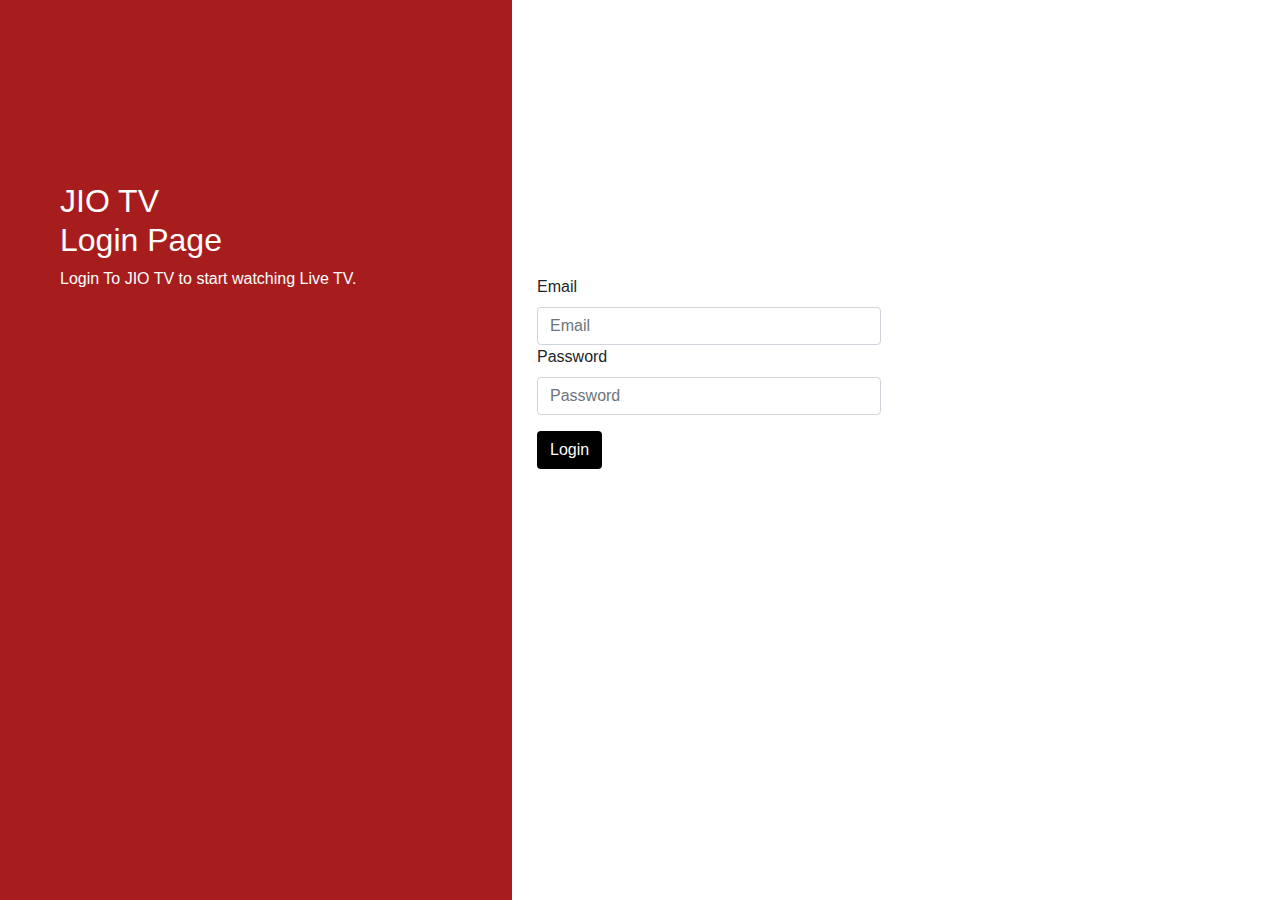
<file: templates/login.html>
<html>

<head>
    <meta charset="utf-8">
    <meta http-equiv="X-UA-Compatible" content="IE=edge">
    <meta name="viewport" content="width=device-width, initial-scale=1, shrink-to-fit=no">
    <title>JIO TV Login</title>
    <style>
        body {
            font-family: "Lato", sans-serif;
        }


        .main-head {
            height: 150px;
            background: #FFF;

        }

        .sidenav {
            height: 100%;
            background-color: rgb(167, 29, 29);
            overflow-x: hidden;
            padding-top: 20px;
        }


        .main {
            padding: 0px 10px;
        }

        @media screen and (max-height: 450px) {
            .sidenav {
                padding-top: 15px;
            }
        }

        @media screen and (max-width: 450px) {
            .login-form {
                margin-top: 10%;
            }

            .register-form {
                margin-top: 10%;
            }
        }

        @media screen and (min-width: 768px) {
            .main {
                margin-left: 40%;
            }

            .sidenav {
                width: 40%;
                position: fixed;
                z-index: 1;
                top: 0;
                left: 0;
            }

            .login-form {
                margin-top: 80%;
            }

            .register-form {
                margin-top: 20%;
            }
        }


        .login-main-text {
            margin-top: 20%;
            padding: 60px;
            color: #fff;
        }

        .login-main-text h2 {
            font-weight: 300;
        }

        .btn-black {
            background-color: #000 !important;
            color: #fff;
        }
    </style>
    <script src="https://ajax.googleapis.com/ajax/libs/jquery/3.5.1/jquery.min.js"></script>
    <link rel="stylesheet" href="https://maxcdn.bootstrapcdn.com/bootstrap/4.0.0/css/bootstrap.min.css"
        integrity="sha384-Gn5384xqQ1aoWXA+058RXPxPg6fy4IWvTNh0E263XmFcJlSAwiGgFAW/dAiS6JXm" crossorigin="anonymous">
</head>

<body>

    <script src="//maxcdn.bootstrapcdn.com/bootstrap/4.0.0/js/bootstrap.min.js"></script>

    <!------ Include the above in your HEAD tag ---------->

    <div class="sidenav">
        <div class="login-main-text">
            <h2>JIO TV<br> Login Page</h2>
            <p>Login To JIO TV to start watching Live TV.</p>
        </div>
    </div>


    <div class="main">
        <div class="col-md-6 col-sm-12">
            <div class="login-form">

                <div class="form-group"></div>
                <label>Email</label>
                <input type="text" class="form-control" placeholder="Email" id="email">
            </div>
            <div class="form-group">
                <label>Password</label>
                <input type="password" class="form-control" placeholder="Password" id="password">
            </div>

            <button onclick="enviar()" class="btn btn-black">Login</button>

        </div>
    </div>
    </div>

    <script>
        function enviar() {

            var email = $("#email").val();
            var passsword = $("#password").val();

            console.log();
            setTimeout(
                function () {
                    $.ajax({
                        url: '/createToken?email=' + email + '&password=' + passsword,
                        type: 'GET',
                        async: true,
                        success: function (result) {
                            if (result === "[SUCCESS]") {
                                console.log(result)
                                alert("Successfully Logged In")
                            } else if (result === "[FAILED]") {
                                alert("Failed To Login check Email & Password!")

                            }

                        }
                    });
                }, 500);

        }
    </script>


</body>

</html>
</file>
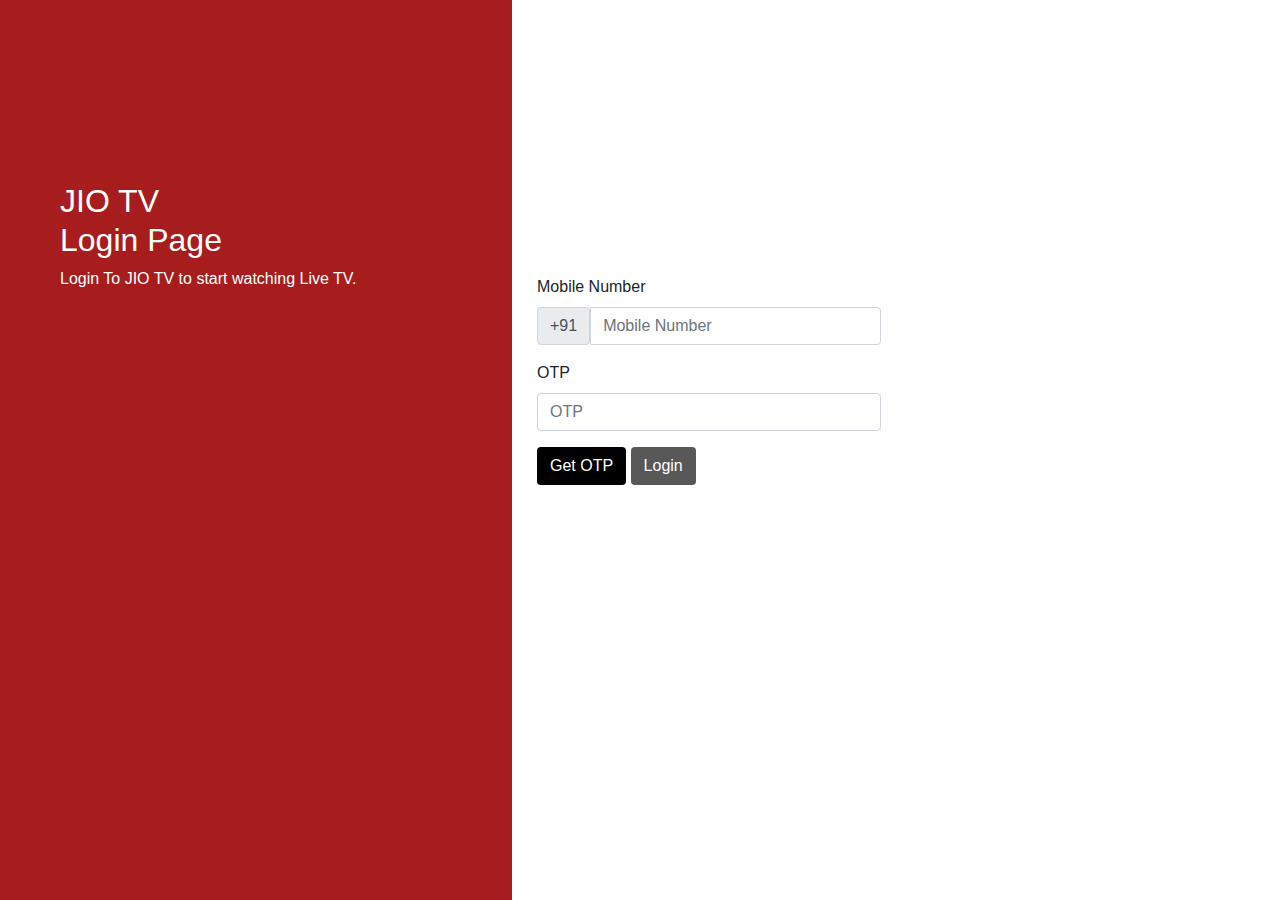
<file: templates/otp_login.html>
<html>

<head>
    <meta charset="utf-8">
    <meta http-equiv="X-UA-Compatible" content="IE=edge">
    <meta name="viewport" content="width=device-width, initial-scale=1, shrink-to-fit=no">
    <title>JIO TV Login</title>
    <style>
        body {
            font-family: "Lato", sans-serif;
        }


        .main-head {
            height: 150px;
            background: #FFF;

        }

        .sidenav {
            height: 100%;
            background-color: rgb(167, 29, 29);
            overflow-x: hidden;
            padding-top: 20px;
        }


        .main {
            padding: 0px 10px;
        }

        @media screen and (max-height: 450px) {
            .sidenav {
                padding-top: 15px;
            }
        }

        @media screen and (max-width: 450px) {
            .login-form {
                margin-top: 10%;
            }

            .register-form {
                margin-top: 10%;
            }
        }

        @media screen and (min-width: 768px) {
            .main {
                margin-left: 40%;
            }

            .sidenav {
                width: 40%;
                position: fixed;
                z-index: 1;
                top: 0;
                left: 0;
            }

            .login-form {
                margin-top: 80%;
            }

            .register-form {
                margin-top: 20%;
            }
        }


        .login-main-text {
            margin-top: 20%;
            padding: 60px;
            color: #fff;
        }

        .login-main-text h2 {
            font-weight: 300;
        }

        .btn-black {
            background-color: #000 !important;
            color: #fff;
        }
    </style>
    <script src="https://ajax.googleapis.com/ajax/libs/jquery/3.5.1/jquery.min.js"></script>
    <link rel="stylesheet" href="https://maxcdn.bootstrapcdn.com/bootstrap/4.0.0/css/bootstrap.min.css"
        integrity="sha384-Gn5384xqQ1aoWXA+058RXPxPg6fy4IWvTNh0E263XmFcJlSAwiGgFAW/dAiS6JXm" crossorigin="anonymous">
</head>

<body>

    <script src="//maxcdn.bootstrapcdn.com/bootstrap/4.0.0/js/bootstrap.min.js"></script>

    <!------ Include the above in your HEAD tag ---------->

    <div class="sidenav">
        <div class="login-main-text">
            <h2>JIO TV<br> Login Page</h2>
            <p>Login To JIO TV to start watching Live TV.</p>
        </div>
    </div>


    <div class="main">
        <div class="col-md-6 col-sm-12">
            <div class="login-form">

                <div class="form-group"></div>
                <label>Mobile Number</label>
                <!--<input type="text" class="form-control" placeholder="phone_number" id="phone_number">-->
                <div class="input-group mb-3">
                    <span class="input-group-text" id="basic-addon1">+91</span>
                    <input type="number" class="form-control" placeholder="Mobile Number" aria-label="Mobile Number" aria-describedby="basic-addon1" id="phone_number">
                  </div>
            </div>
            <div class="form-group">
                <label>OTP</label>
                <input type="number" class="form-control" placeholder="OTP" id="otp">
            </div>
            
            <button onclick="process_otp()" class="btn btn-black">Get OTP</button>
            <button onclick="enviar()" class="btn btn-black" id="login-btn" disabled>Login</button>

        </div>
    </div>
    </div>

    <script>
        function enviar() {

            var phone_number = "%2B91"+$("#phone_number").val();
            var passsword = $("#otp").val();

            console.log();
            setTimeout(
                function () {
                    $.ajax({
                        url: '/createToken?phone_number=' + phone_number + '&otp=' + passsword,
                        type: 'GET',
                        async: true,
                        success: function (result) {
                            if (result === "[SUCCESS]") {
                                console.log(result)
                                alert("Successfully Logged In")
                            } else if (result === "[FAILED]") {
                                alert("Failed To Login check phone_number & otp!")

                            }

                        }
                    });
                }, 500);

        }
        function process_otp(){
            var phone_number = "%2B91"+$("#phone_number").val();

            console.log(phone_number);

            //$("#login-btn").prop("disabled",false)
            setTimeout(
                function () {
                    $.ajax({
                        url: '/get_otp?phone_no=' + phone_number,
                        type: 'GET',
                        async: true,
                        success: function (result) {
                            if (result === "[SUCCESS]") {
                                alert("OTP Sent Successfully.")
                                $("#login-btn").prop("disabled",false)
                            } else if (result === "[FAILED]") {
                                alert("Unable to send OTP!.")

                            }

                        }
                    });
                }, 500);
            
        }
    </script>


</body>

</html>
</file>
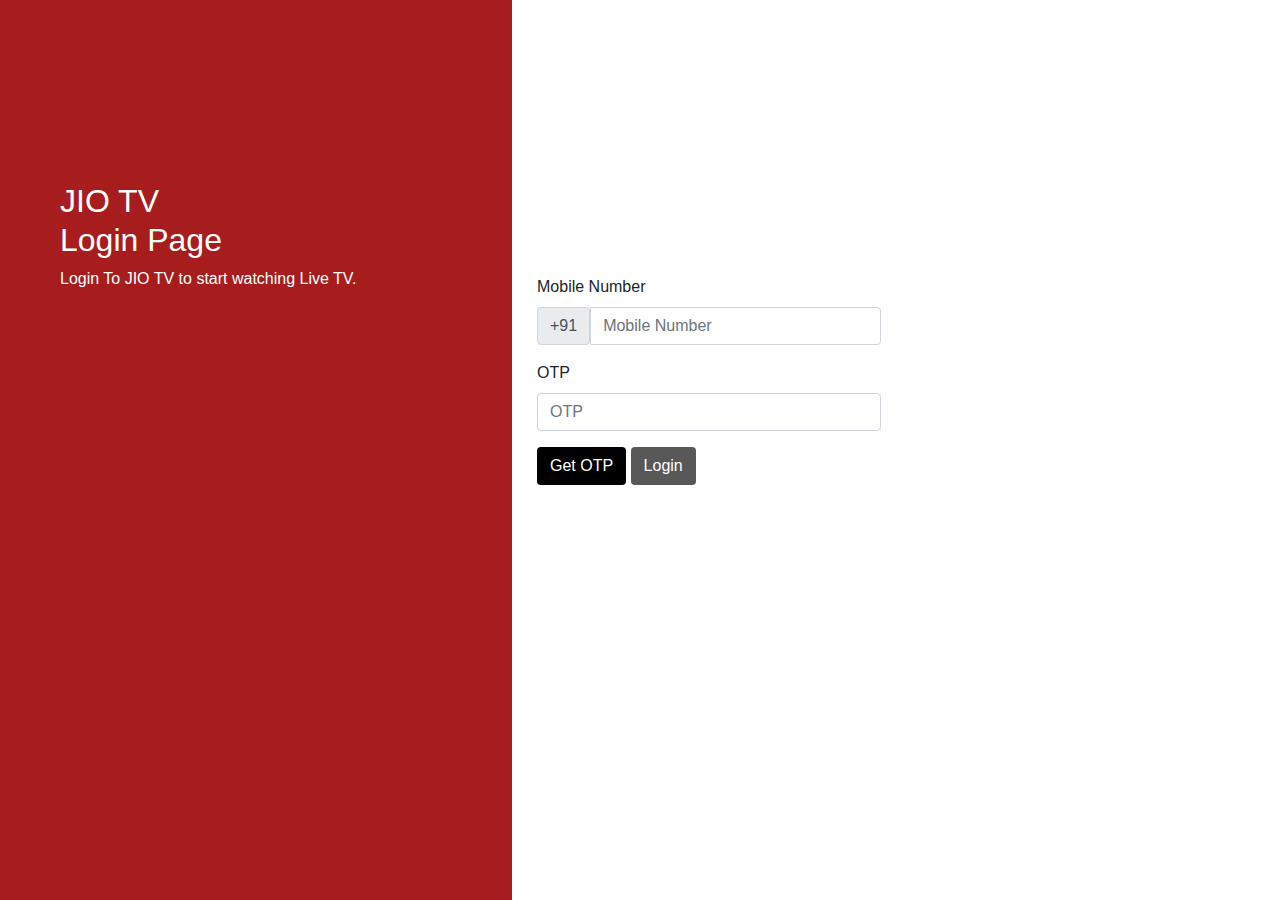
<file: templates/JioTV/otp_login.html>
<html>

<head>
    <meta charset="utf-8">
    <meta http-equiv="X-UA-Compatible" content="IE=edge">
    <meta name="viewport" content="width=device-width, initial-scale=1, shrink-to-fit=no">
    <title>JIO TV Login</title>
    <style>
        body {
            font-family: "Lato", sans-serif;
        }


        .main-head {
            height: 150px;
            background: #FFF;

        }

        .sidenav {
            height: 100%;
            background-color: rgb(167, 29, 29);
            overflow-x: hidden;
            padding-top: 20px;
        }


        .main {
            padding: 0px 10px;
        }

        @media screen and (max-height: 450px) {
            .sidenav {
                padding-top: 15px;
            }
        }

        @media screen and (max-width: 450px) {
            .login-form {
                margin-top: 10%;
            }

            .register-form {
                margin-top: 10%;
            }
        }

        @media screen and (min-width: 768px) {
            .main {
                margin-left: 40%;
            }

            .sidenav {
                width: 40%;
                position: fixed;
                z-index: 1;
                top: 0;
                left: 0;
            }

            .login-form {
                margin-top: 80%;
            }

            .register-form {
                margin-top: 20%;
            }
        }


        .login-main-text {
            margin-top: 20%;
            padding: 60px;
            color: #fff;
        }

        .login-main-text h2 {
            font-weight: 300;
        }

        .btn-black {
            background-color: #000 !important;
            color: #fff;
        }
    </style>
    <script src="https://ajax.googleapis.com/ajax/libs/jquery/3.5.1/jquery.min.js"></script>
    <link rel="stylesheet" href="https://maxcdn.bootstrapcdn.com/bootstrap/4.0.0/css/bootstrap.min.css"
        integrity="sha384-Gn5384xqQ1aoWXA+058RXPxPg6fy4IWvTNh0E263XmFcJlSAwiGgFAW/dAiS6JXm" crossorigin="anonymous">
</head>

<body>

    <script src="//maxcdn.bootstrapcdn.com/bootstrap/4.0.0/js/bootstrap.min.js"></script>

    <!------ Include the above in your HEAD tag ---------->

    <div class="sidenav">
        <div class="login-main-text">
            <h2>JIO TV<br> Login Page</h2>
            <p>Login To JIO TV to start watching Live TV.</p>
        </div>
    </div>


    <div class="main">
        <div class="col-md-6 col-sm-12">
            <div class="login-form">

                <div class="form-group"></div>
                <label>Mobile Number</label>
                <!--<input type="text" class="form-control" placeholder="phone_number" id="phone_number">-->
                <div class="input-group mb-3">
                    <span class="input-group-text" id="basic-addon1">+91</span>
                    <input type="number" class="form-control" placeholder="Mobile Number" aria-label="Mobile Number" aria-describedby="basic-addon1" id="phone_number">
                  </div>
            </div>
            <div class="form-group">
                <label>OTP</label>
                <input type="number" class="form-control" placeholder="OTP" id="otp">
            </div>
            
            <button onclick="process_otp()" class="btn btn-black">Get OTP</button>
            <button onclick="enviar()" class="btn btn-black" id="login-btn" disabled>Login</button>

        </div>
    </div>
    </div>

    <script>
        function enviar() {

            var phone_number = "%2B91"+$("#phone_number").val();
            var passsword = $("#otp").val();

            console.log();
            setTimeout(
                function () {
                    $.ajax({
                        url: '/jiotv/createToken?phone_number=' + phone_number + '&otp=' + passsword,
                        type: 'GET',
                        async: true,
                        success: function (result) {
                            if (result === "[SUCCESS]") {
                                console.log(result)
                                alert("Successfully Logged In")
                            } else if (result === "[FAILED]") {
                                alert("Failed To Login check phone_number & otp!")

                            }

                        }
                    });
                }, 500);

        }
        function process_otp(){
            var phone_number = "%2B91"+$("#phone_number").val();

            console.log(phone_number);

            //$("#login-btn").prop("disabled",false)
            setTimeout(
                function () {
                    $.ajax({
                        url: '/jiotv/get_otp?phone_no=' + phone_number,
                        type: 'GET',
                        async: true,
                        success: function (result) {
                            if (result === "[SUCCESS]") {
                                alert("OTP Sent Successfully.")
                                $("#login-btn").prop("disabled",false)
                            } else if (result === "[FAILED]") {
                                alert("Unable to send OTP!.")

                            }

                        }
                    });
                }, 500);
            
        }
    </script>


</body>

</html>
</file>
